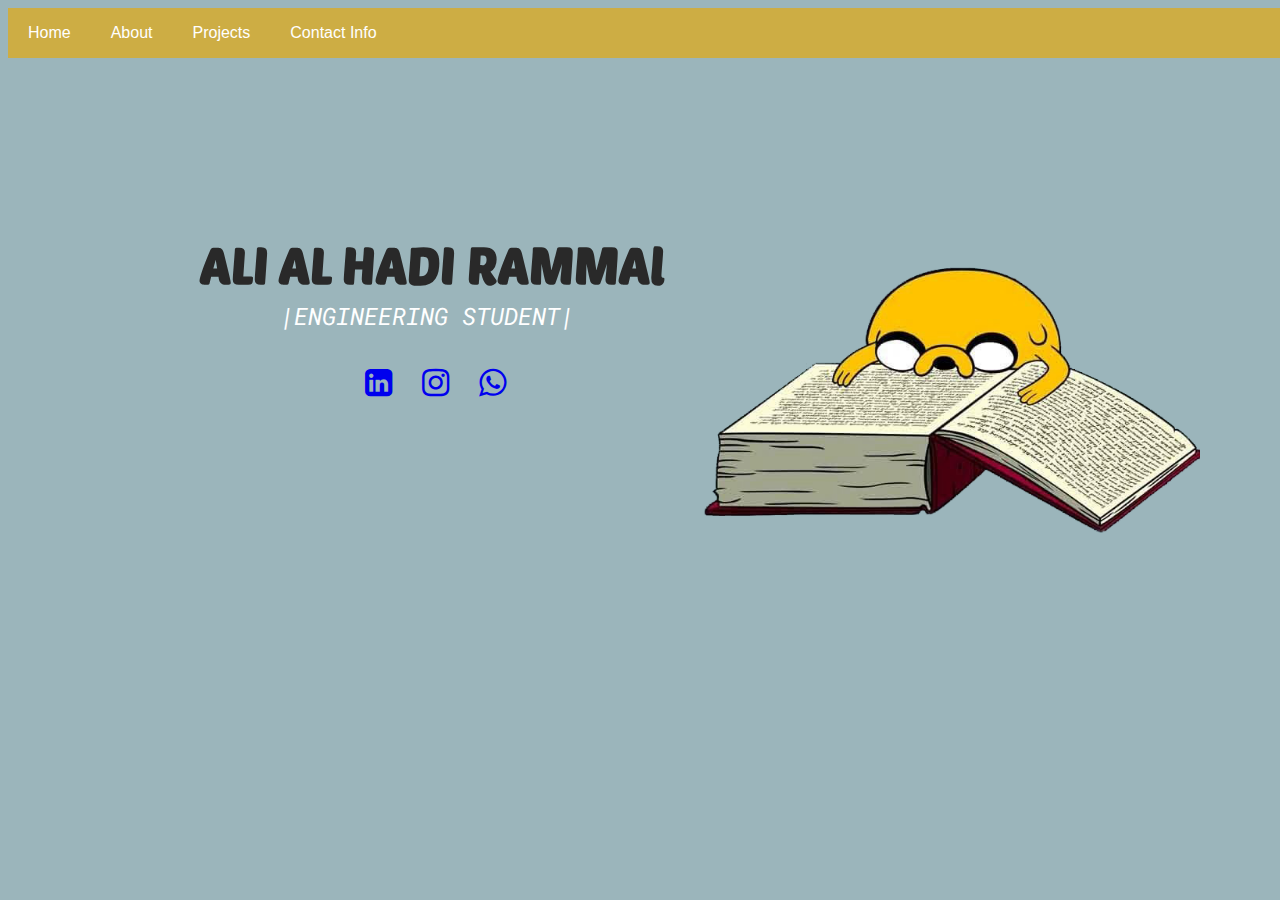
<file: index.html>
<!DOCTYPE html>
<html lang="en">
<head>
<meta charset="UTF-8">
<meta name="viewport" content="width=device-width, initial-scale=1.0">
<title>Home</title>
<link rel="stylesheet"  href="style.css">
<link rel="preconnect" href="https://fonts.googleapis.com">
<link rel="preconnect" href="https://fonts.gstatic.com" crossorigin>
<link href="https://fonts.googleapis.com/css2?family=Poetsen+One&display=swap" rel="stylesheet">
<link rel="stylesheet" href="https://cdnjs.cloudflare.com/ajax/libs/font-awesome/4.7.0/css/font-awesome.min.css">
<link rel="preconnect" href="https://fonts.googleapis.com">
<link rel="preconnect" href="https://fonts.gstatic.com" crossorigin>
<link href="https://fonts.googleapis.com/css2?family=Poetsen+One&family=Roboto+Mono:ital,wght@0,100..700;1,100..700&display=swap" rel="stylesheet">
</head>
<body>
 
 <div class="navbar">
  
   <div class="navbutton">
    <a href="index.html">
      Home
    </a>
   </div>
   <div class="navbutton">
    <a href="about.html">
      About
    </a>
   </div>
   <div class="navbutton">
    <a href="project.html">
      Projects
    </a>
   </div>
   <div class="navbutton">
    <a href="contact.html">
       Contact Info
    </a>
  </div>
 </div>
 <h1> ALI AL HADI RAMMAl</h1><br>
 <br>
 <p class="work">|ENGINEERING STUDENT|</p>
 <img src="jake.png" width="500px" class="img" >
 <div class="buttons">
    <div class="icon">
        <a target="_blank" href="https://www.linkedin.com/in/ali-rammal-383123305/"><i class="fa fa-linkedin-square" aria-hidden="true"></i></a>
    </div>
    <div class="icon">
       <a target="_blank" href="https://www.instagram.com/alialhadirammal/"><i class="fa fa-instagram" aria-hidden="true"></i></a> 
    </div>
    <div class="icon">
        <a target="_blank" href="https://wa.me/+96170836494"><i class="fa fa-whatsapp" aria-hidden="true"></i></a>
    </div>
</div>
</body>
</html>
</file>
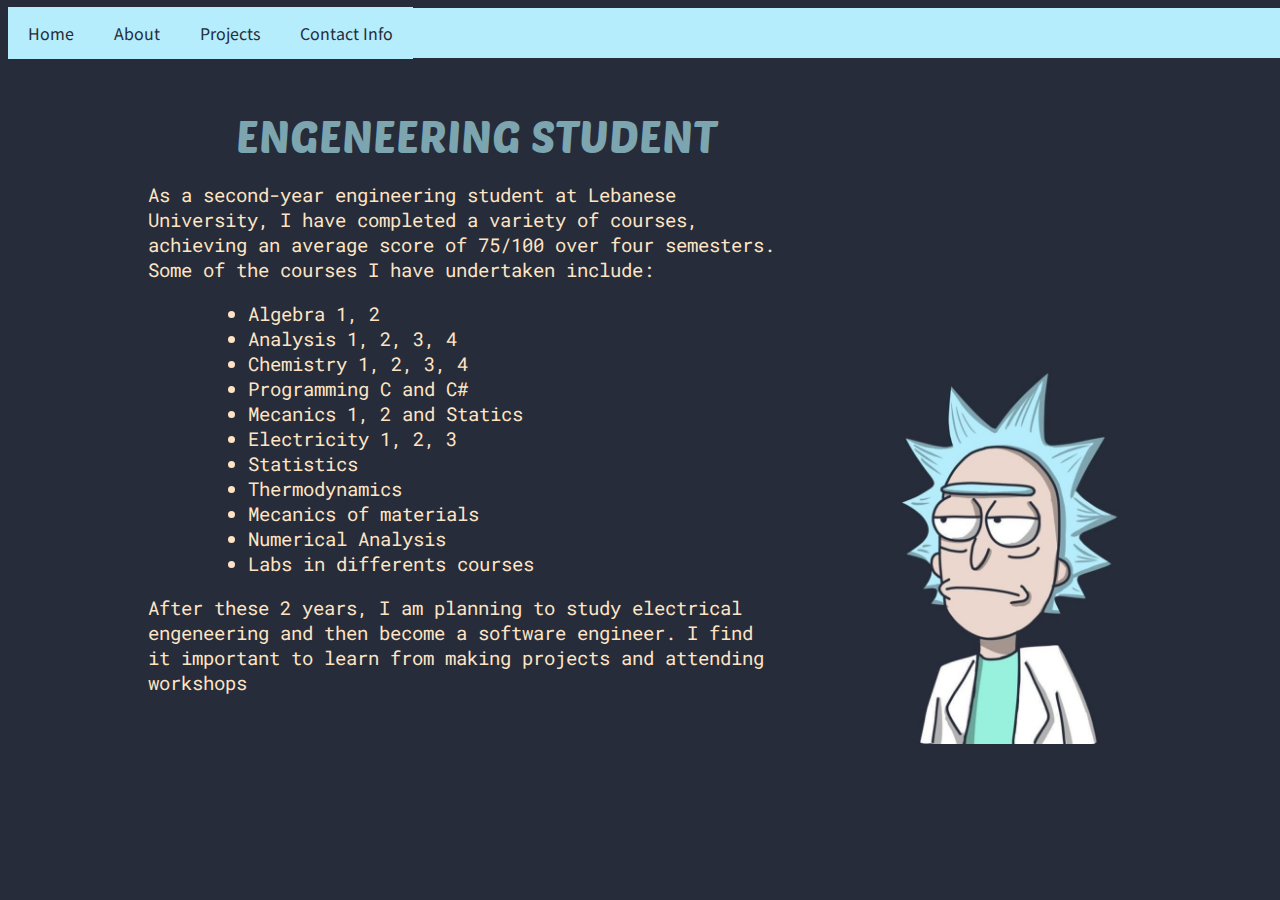
<file: about.html>
<!DOCTYPE html>
<html lang="en">
  <head>
    <meta charset="UTF-8">
    <meta name="viewport" content="width=device-width, initial-scale=1.0">
    <title>About</title>
    <link rel="stylesheet"  href="about.css">
    <link rel="preconnect" href="https://fonts.googleapis.com">
    <link rel="preconnect" href="https://fonts.gstatic.com" crossorigin>
    <link href="https://fonts.googleapis.com/css2?family=Poetsen+One&display=swap" rel="stylesheet">
    <link rel="stylesheet" href="https://cdnjs.cloudflare.com/ajax/libs/font-awesome/4.7.0/css/font-awesome.min.css">
    <link rel="preconnect" href="https://fonts.googleapis.com">
    <link rel="preconnect" href="https://fonts.gstatic.com" crossorigin>
    <link href="https://fonts.googleapis.com/css2?family=Noto+Sans+JP:wght@100..900&family=Poetsen+One&display=swap" rel="stylesheet">
    <link rel="preconnect" href="https://fonts.googleapis.com">
    <link rel="preconnect" href="https://fonts.gstatic.com" crossorigin>
    <link href="https://fonts.googleapis.com/css2?family=Poetsen+One&family=Roboto+Mono:ital,wght@0,100..700;1,100..700&display=swap" rel="stylesheet">
  </head>
<body>
    <div class="navbar">
        <img src="rick.jpeg" width="350px" class="img" >
  
        <div class="navbutton">
         <a href="index.html">
           Home
         </a>
        </div>
        <div class="navbutton">
         <a href="about.html">
           About
         </a>
        </div>
        <div class="navbutton">
         <a href="project.html">
           Projects
         </a>
        </div>
        <div class="navbutton">
         <a href="contact.html">
            Contact Info
         </a>
       </div>
      </div>
      <div class="content">
        <div class="about">
          ENGENEERING STUDENT
        </div>
         <div class="paragraph">
            As a second-year engineering student at Lebanese University, I have completed a variety of courses, achieving an average score of 75/100 over four semesters. Some of the courses I have undertaken include:
            <ul>
             <li>Algebra 1, 2</li>
             <li>Analysis 1, 2, 3, 4</li>
             <li>Chemistry 1, 2, 3, 4</li>
             <li>Programming C and C#</li>
             <li>Mecanics 1, 2 and Statics</li>
             <li>Electricity 1, 2, 3</li>
             <li>Statistics</li>
             <li>Thermodynamics</li>
             <li>Mecanics of materials</li>
             <li>Numerical Analysis</li>
             <li>Labs in differents courses</li>
            </ul>
            <p>After these 2 years, I am planning to study electrical engeneering and then become a software engineer. I find it important to learn from making projects and attending workshops</p>
          </div>
      </div>
    
     
</body>
</html>
</file>
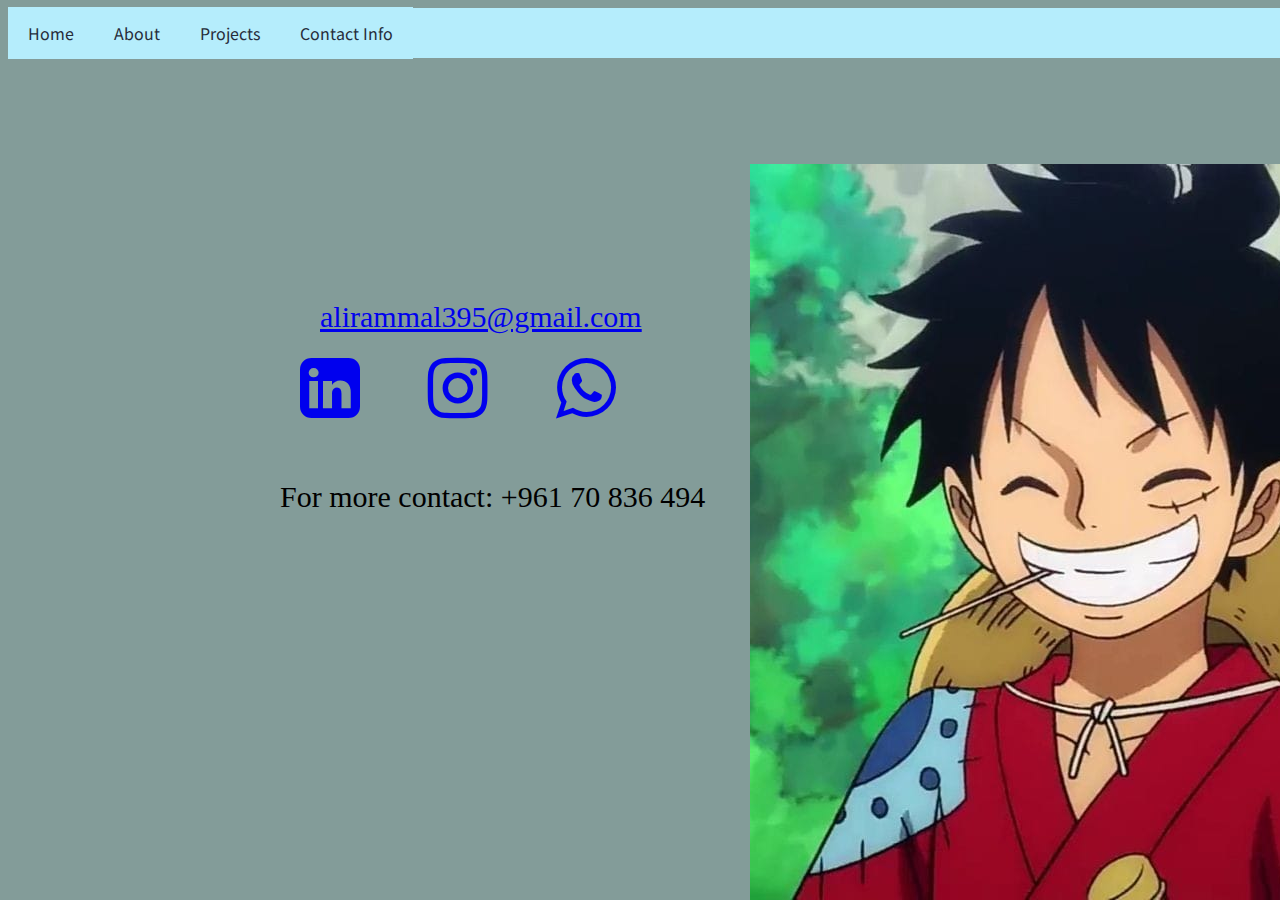
<file: contact.html>
<!DOCTYPE html>
<html lang="en">
<head>
    <meta charset="UTF-8">
    <meta name="viewport" content="width=device-width, initial-scale=1.0">
    <title>Document</title>
    <link rel="stylesheet"  href="contact.css">
    <link rel="preconnect" href="https://fonts.googleapis.com">
<link rel="preconnect" href="https://fonts.gstatic.com" crossorigin>
<link href="https://fonts.googleapis.com/css2?family=Poetsen+One&display=swap" rel="stylesheet">
<link rel="stylesheet" href="https://cdnjs.cloudflare.com/ajax/libs/font-awesome/4.7.0/css/font-awesome.min.css">
<link rel="preconnect" href="https://fonts.googleapis.com">
<link rel="preconnect" href="https://fonts.gstatic.com" crossorigin>
<link href="https://fonts.googleapis.com/css2?family=Noto+Sans+JP:wght@100..900&family=Poetsen+One&display=swap" rel="stylesheet">
</head>
<body>
    <div class="navbar">
  
        <div class="navbutton">
         <a href="index.html">
           Home
         </a>
        </div>
        <div class="navbutton">
         <a href="about.html">
           About
         </a>
        </div>
        <div class="navbutton">
         <a href="project.html">
           Projects
         </a>
        </div>
        <div class="navbutton">
         <a href="contact.html">
            Contact Info
         </a>
       </div>
      </div>
      <div class="buttons">
        <div class="icon">
            <a target="_blank" href="https://www.linkedin.com/in/ali-rammal-383123305/"><i class="fa fa-linkedin-square" aria-hidden="true"></i></a>
        </div>
        <div class="icon">
           <a target="_blank" href="https://www.instagram.com/alialhadirammal/"><i class="fa fa-instagram" aria-hidden="true"></i></a> 
        </div>
        <div class="icon">
            <a target="_blank" href="https://wa.me/+96170836494"><i class="fa fa-whatsapp" aria-hidden="true"></i></a>
        </div>
    </div>
    <div class="gmail">
      <a href="alirammal395@gmail.com">
        alirammal395@gmail.com
      </a>
    </div>
    <div class="phone">
      <p>For more contact: +961 70 836 494</p>

    </div>
    <img src="WhatsApp Image 2024-05-05 at 23.32.41_9b57cf20.jpg"  class="img" >
</body>
</file>
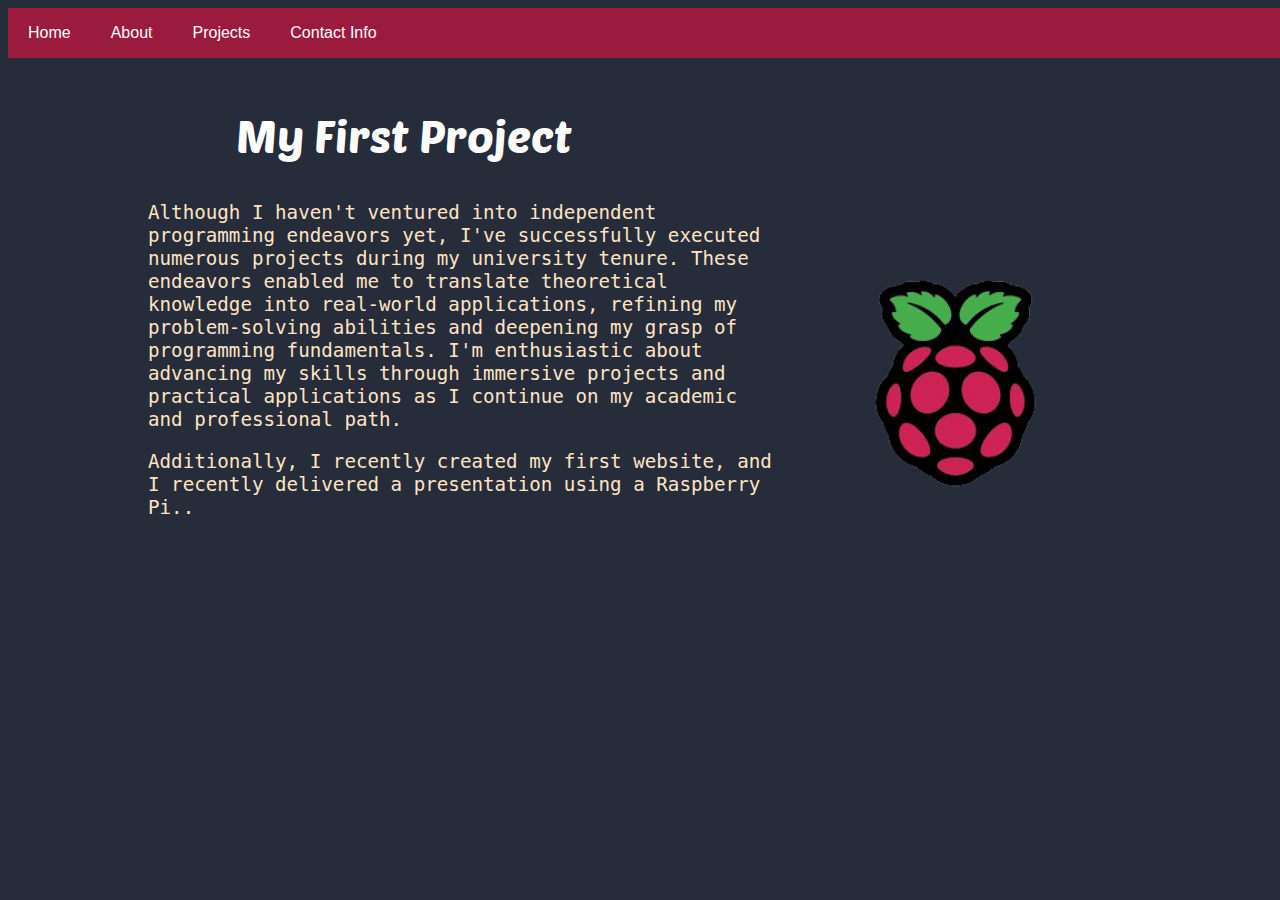
<file: project.html>
<!DOCTYPE html>
<html lang="en">
<head>
<meta charset="UTF-8">
<meta name="viewport" content="width=device-width, initial-scale=1.0">
<title>Projects</title>
<link rel="stylesheet"  href="project.css">
<link rel="preconnect" href="https://fonts.googleapis.com">
<link rel="preconnect" href="https://fonts.gstatic.com" crossorigin>
<link href="https://fonts.googleapis.com/css2?family=Poetsen+One&display=swap" rel="stylesheet">
<link rel="stylesheet" href="https://cdnjs.cloudflare.com/ajax/libs/font-awesome/4.7.0/css/font-awesome.min.css">
</head>
<body>
    <div class="navbar">
  
        <div class="navbutton">
         <a href="index.html">
           Home
         </a>
        </div>
        <div class="navbutton">
         <a href="about.html">
           About
         </a>
        </div>
        <div class="navbutton">
         <a href="project.html">
           Projects
         </a>
        </div>
        <div class="navbutton">
         <a href="contact.html">
            Contact Info
         </a>
       </div>
      </div>
      <div class="content">
        <div class="about">
          My First Project
        </div>
        <div class="parag">
          <div class="paragraph"><p>
            Although I haven't ventured into independent programming endeavors yet, I've successfully executed numerous projects during my university tenure. These endeavors enabled me to translate theoretical knowledge into real-world applications, refining my problem-solving abilities and deepening my grasp of programming fundamentals. I'm enthusiastic about advancing my skills through immersive projects and practical applications as I continue on my academic and professional path.</p>
            <p>Additionally, I recently created my first website, and I recently delivered a presentation using a Raspberry Pi..</p></div>
         <div><img src="berry.png" width="250px" class="img1" ></div>
            
  
      </div>
      </div>
      
</body>
</file>
<file: style.css>
.navbar {
    display: flex;
    font-family:"Noto Sans JP", sans-serif;
    align-items: center;
    background-color: rgb(205, 173, 68);
    height: 50px; 
    width: 100vw;
    position: fixed;
    z-index: 999;
  }
    
  .navbar a {
    color: white;
    background-color:rgb(205, 173, 68);
    text-align: center;
    padding: 14px 20px;
    text-decoration: none;
    position: relative;
  }
  
  
  .navbar a::after {
    content: '';
    position: absolute;
    left: 0;
    bottom: 0;
    height: 2px;
    width: 100%;
    background-color: transparent;
    transition: background-color 0.3s ease;
  }
  .navbar a:hover{
    color: black;
  }
 
  .navbar a:hover::after {
    background-color:black;
  }

  *{
    background-color: rgb(155, 181, 187);
  }

  .work{
    font-style: italic;
    font-size: 24px;
    position: absolute;
    top: 280px;
    left: 280px;
    margin-top: 20px;
    font-family: "Roboto Mono", monospace;
    color: white;
  }
  .img{
    position: absolute;
    left: 700px;
  }
  .buttons{
   font-size: xx-large;
   display: flex;
   position:absolute;
   top: 350px;
   left: 350px;

  }
  h1{
    font-size: 50px;
    color: rgb(41, 41, 41);
    font-family: "Poetsen One", sans-serif;
    position: absolute;
    top: 200px;
    left: 200px;
  }
  .icon{
    margin: 15px;
  }
</file>
<file: about.css>
.navbar {
    display: flex;
    font-family:"Noto Sans JP", sans-serif;
    align-items: center;
    background-color:rgb(181, 237, 252);
    height: 50px; 
    width: 100vw;
    position: fixed;
    z-index: 999;
  }
    
  .navbar a {
    color:  rgb(38, 44, 58);
    background-color:rgb(181, 237, 252);
    text-align: center;
    padding: 14px 20px;
    text-decoration: none;
    position: relative;
  }
  *{
    background-color: rgb(38, 44, 58);
  }
  .navbar a::after {
    content: '';
    position: absolute;
    left: 0;
    bottom: 0;
    height: 2px;
    width: 100%;
    background-color: transparent;
    transition: background-color 0.3s ease;
  }
  .navbar a:hover{
    color: black;
  }
 
  .navbar a:hover::after {
    background-color:black;
  }
  .about{
    font-size: 45px;
    margin-left: 18%;
    margin-bottom: 20px;
    font-family: "Poetsen One", sans-serif;
    color:rgb(124, 165, 176) ;
  }
  .paragraph{
    font-family: "Noto Sans JP", sans-serif;
    width: 50%;
    font-size: larger;
    color: bisque;
    font-family: "Roboto Mono", monospace;
    margin-left: 140px;
  }
  .img{
    position: absolute;
    left: 60%;
    margin-top: 800px;
  }
  .about{
    padding-top: 100px;
  }
  ul{
    margin-left: 60px;
  }
  .parag{
    display: flex;
  }
  .parag img{
    margin-left: 50px;
    margin-top: 70px;
  }
</file>
<file: contact.css>
.navbar {
  display: flex;
  font-family:"Noto Sans JP", sans-serif;
  align-items: center;
  background-color:rgb(181, 237, 252);
  height: 50px; 
  width: 100vw;
  position: fixed;
  z-index: 999;
}
  
.navbar a {
  color:  rgb(38, 44, 58);
  background-color:rgb(181, 237, 252);
  text-align: center;
  padding: 14px 20px;
  text-decoration: none;
  position: relative;
}
*{
  background-color: rgb(38, 44, 58);
}
.navbar a::after {
  content: '';
  position: absolute;
  left: 0;
  bottom: 0;
  height: 2px;
  width: 100%;
  background-color: transparent;
  transition: background-color 0.3s ease;
}
.navbar a:hover{
  color: black;
}

.navbar a:hover::after {
  background-color:black;
}

*{
  background-color: rgb(131, 156, 153);
}
.buttons{
  font-size: 70px;
  display: flex;
  position:absolute;
  top: 350px;
  left: 300px;

 }
.icon{
  width: 10vw;
}
.gmail{
  font-size: 30px;
  position: absolute;
  top: 300px;
  left: 320px;

}
.phone{
  font-size:30px ;
  position: absolute;
  top: 450px;
  left: 280px;
}
  .img{
    position: absolute;
    left: 750px;
    bottom: 0%;

  }
</file>
<file: project.css>
.navbar {
  display: flex;
  font-family:"Noto Sans JP", sans-serif;
  align-items: center;
  background-color:rgb(155, 27, 63);
  height: 50px; 
  width: 100vw;
  position: fixed;
  z-index: 999;
}
  
.navbar a {
  color:  rgb(255, 255, 255);
  background-color:rgb(155, 27, 63);
  text-align: center;
  padding: 14px 20px;
  text-decoration: none;
  position: relative;
}
*{
  background-color: rgb(38, 44, 58);
}
.navbar a::after {
  content: '';
  position: absolute;
  left: 0;
  bottom: 0;
  height: 2px;
  width: 100%;
  background-color: transparent;
  transition: background-color 0.3s ease;
}
.navbar a:hover{
  color: black;
}

.navbar a:hover::after {
  background-color:black;
}
.about{
  font-size: 45px;
  margin-left: 18%;
  margin-bottom: 20px;
  font-family: "Poetsen One", sans-serif;
  color:rgb(255, 255, 255) ;
}
.paragraph{
  font-family: "Noto Sans JP", sans-serif;
  width: 50%;
  font-size: larger;
  color: bisque;
  font-family: "Roboto Mono", monospace;
  margin-left: 140px;
}
.img{
  position: absolute;
  left: 60%;
  margin-top: 800px;
}
.about{
  padding-top: 100px;
}
ul{
  margin-left: 60px;
}
.parag{
  display: flex;
}
.parag img{
  margin-left: 50px;
  margin-top: 70px;
}
</file>
